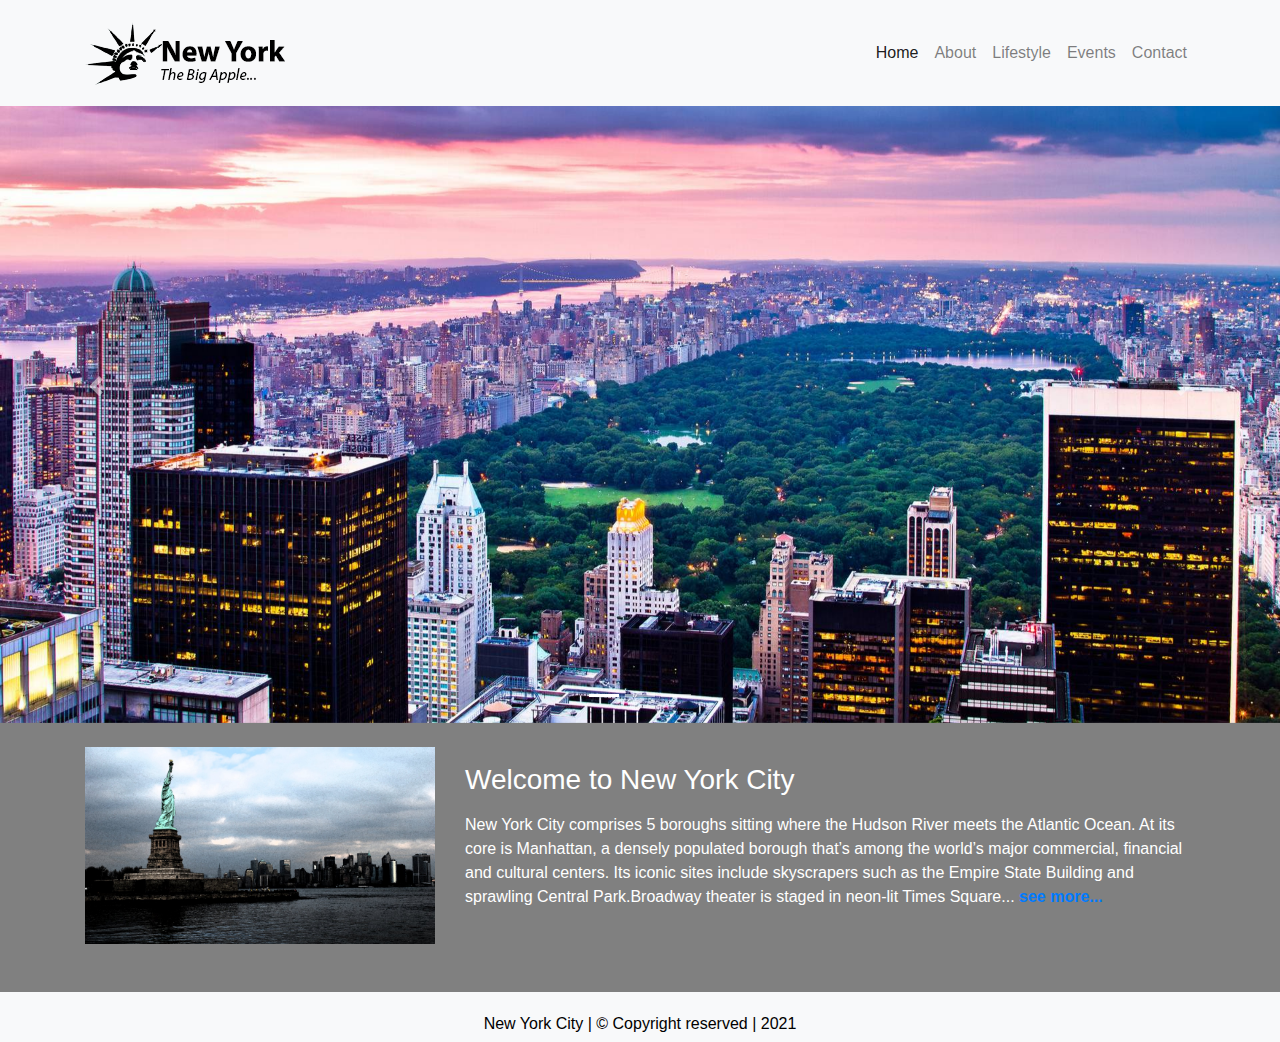
<file: index.html>
<html>
<head>
<title>New York</title>
<link rel="stylesheet" href="resources/bootstrap.min.css">
  <script src="resources/jquery.slim.min.js"></script>
  <script src="resources/bootstrap.bundle.min.js"></script>
  <link rel="stylesheet" type="text/css" href="css\carousel.css">
  <link rel="stylesheet" type="text/css" href="css\style.css">
</head>
<body>
<!-- Navigation -->
<nav class="navbar navbar-expand-lg navbar-light bg-light fixed-top">
  <div class="container">
    <a class="navbar-brand" href="index.html"><img src="images/ny.png"></a>
    <button class="navbar-toggler" type="button" data-toggle="collapse" data-target="#navbarResponsive" aria-controls="navbarResponsive" aria-expanded="false" aria-label="Toggle navigation">
          <span class="navbar-toggler-icon"></span>
        </button>
    <div class="collapse navbar-collapse" id="navbarResponsive">
      <ul class="navbar-nav ml-auto">
        <li class="nav-item active">
          <a class="nav-link" href="index.html">Home</a>
        </li>
        <li class="nav-item">
          <a class="nav-link" href="about.html">About</a>
        </li>
        <li class="nav-item">
          <a class="nav-link" href="lifestyle.html">Lifestyle</a>
        </li>
		<li class="nav-item">
          <a class="nav-link" href="events.html">Events</a>
        </li>
        <li class="nav-item">
          <a class="nav-link" href="contact.html">Contact</a>
        </li>
      </ul>
    </div>
  </div>
</nav>

<!-- Page Content -->
<section class="py-5">
    <!-- Page Content -->
    <!-- Portfolio Item Row -->
  <div id="carouselExampleIndicators" class="carousel slide" data-ride="carousel">
    <ol class="carousel-indicators">
      <li data-target="#carouselExampleIndicators" data-slide-to="0" class="active"></li>
      <li data-target="#carouselExampleIndicators" data-slide-to="1"></li>
      <li data-target="#carouselExampleIndicators" data-slide-to="2"></li>
    </ol>
    <div class="carousel-inner" role="listbox">
      <!-- Slide One - Set the background image for this slide in the line below -->
      <div class="carousel-item active" style="background-image: url('images/new1.jpg')">
      </div>
      <!-- Slide Two - Set the background image for this slide in the line below -->
      <div class="carousel-item" style="background-image: url('images/new2.jpg')">
      </div>
      <!-- Slide Three - Set the background image for this slide in the line below -->
      <div class="carousel-item" style="background-image: url('images/new3.jpg')">
      </div>
    </div>
    <a class="carousel-control-prev" href="#carouselExampleIndicators" role="button" data-slide="prev">
          <span class="carousel-control-prev-icon" aria-hidden="true"></span>
          <span class="sr-only">Previous</span>
        </a>
    <a class="carousel-control-next" href="#carouselExampleIndicators" role="button" data-slide="next">
          <span class="carousel-control-next-icon" aria-hidden="true"></span>
          <span class="sr-only">Next</span>
        </a>
  </div><br>
<div class="container">

  <div class="row">

    <div class="col-md-4">
      <img class="img-fluid" src="images/liberty.jpg" alt="Statue of Liberty">
    </div>

    <div class="col-md-8">
      <h3 class="my-3">Welcome to New York City</h3>
      <p>
        New York City comprises 5 boroughs sitting where the Hudson River meets the Atlantic Ocean. At its core is Manhattan, a densely populated borough that’s among the world’s major commercial, financial and cultural centers. Its iconic sites include skyscrapers such as the Empire State Building and sprawling Central Park.Broadway theater is staged in neon-lit Times Square...<a href="about.html"><b> see more...</b></a>
      </p>
    </div>

  </div>
  <!-- /.row -->

</div>
<!-- /.container -->
</section>
<footer>New York City |  &copy; Copyright reserved | 2021</footer>


</body>
</html>
</file>
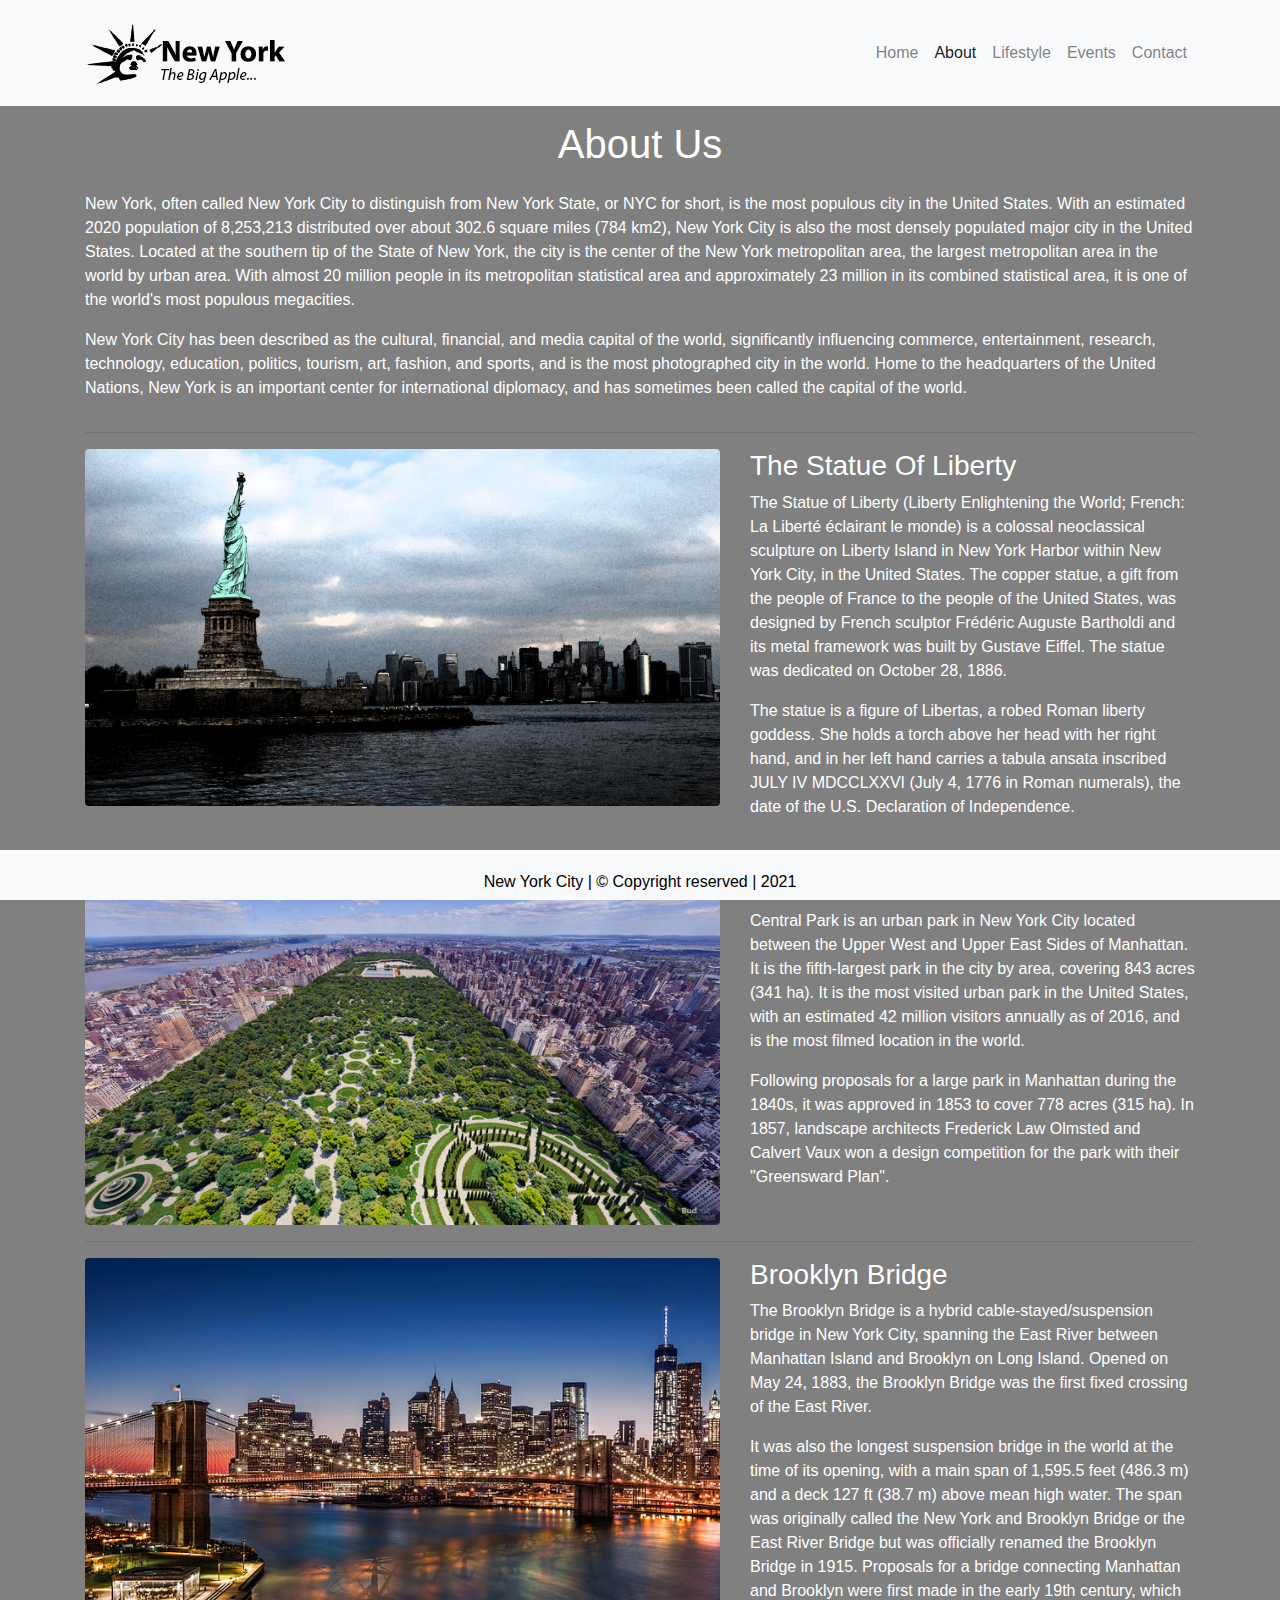
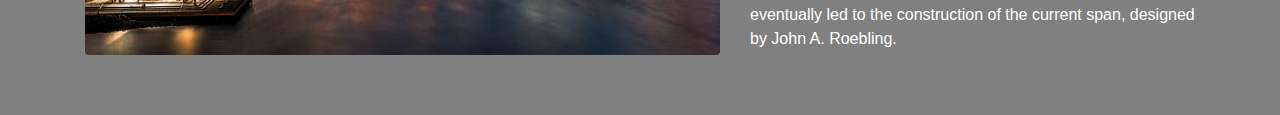
<file: about.html>
<html>
<head>
<title>New York</title>
<link rel="stylesheet" type="text/css" href="css\bootstrap.min.css">
<link rel="stylesheet" type="text/css" href="css\style.css">
<script src="css\bootstrap.bundle.min.js"></script>
<script src="css\jquery.slim.min.js"></script>
</head>
<body>
<!-- Navigation -->
<nav class="navbar navbar-expand-lg navbar-light bg-light fixed-top">
  <div class="container">
    <a class="navbar-brand" href="index.html"><img src="images/ny.png"></a>
    <button class="navbar-toggler" type="button" data-toggle="collapse" data-target="#navbarResponsive" aria-controls="navbarResponsive" aria-expanded="false" aria-label="Toggle navigation">
          <span class="navbar-toggler-icon"></span>
        </button>
    <div class="collapse navbar-collapse" id="navbarResponsive">
      <ul class="navbar-nav ml-auto">
        <li class="nav-item">
          <a class="nav-link" href="index.html">Home</a>
        </li>
        <li class="nav-item active">
          <a class="nav-link" href="about.html">About</a>
        </li>
        <li class="nav-item">
          <a class="nav-link" href="lifestyle.html">Lifestyle</a>
        </li>
		<li class="nav-item">
          <a class="nav-link" href="events.html">Events</a>
        </li>
        <li class="nav-item">
          <a class="nav-link" href="contact.html">Contact</a>
        </li>
      </ul>
    </div>
  </div>
</nav>

<!-- Page Content -->
<section class="py-5">
  <!-- Page Content -->
  <div class="container">

    <!-- Page Heading --><br><br>
    <h1 class="my-4 text-center">About Us
    </h1>

    <!-- Project One -->
    <div class="row">
      
      <div class="col-md-12">
        <p>
          New York, often called New York City to distinguish from New York State, or NYC for short, is the most populous city in the United States. With an estimated 2020 population of 8,253,213 distributed over about 302.6 square miles (784 km2), New York City is also the most densely populated major city in the United States. Located at the southern tip of the State of New York, the city is the center of the New York metropolitan area, the largest metropolitan area in the world by urban area. With almost 20 million people in its metropolitan statistical area and approximately 23 million in its combined statistical area, it is one of the world's most populous megacities. 
        </p>
        <p>
          New York City has been described as the cultural, financial, and media capital of the world, significantly influencing commerce, entertainment, research, technology, education, politics, tourism, art, fashion, and sports, and is the most photographed city in the world. Home to the headquarters of the United Nations, New York is an important center for international diplomacy, and has sometimes been called the capital of the world.
        </p>
        
      </div>
    </div>
    <!-- /.row -->

    <hr>

    <!-- Project Two -->
    <div class="row">
      <div class="col-md-7">
        <a href="#">
          <img class="img-fluid rounded mb-3 mb-md-0" src="images/liberty.jpg" alt="">
        </a>
      </div>
      <div class="col-md-5">
        <h3>The Statue Of Liberty</h3>
        <p>The Statue of Liberty (Liberty Enlightening the World; French: La Liberté éclairant le monde) is a colossal neoclassical sculpture on Liberty Island in New York Harbor within New York City, in the United States. The copper statue, a gift from the people of France to the people of the United States, was designed by French sculptor Frédéric Auguste Bartholdi and its metal framework was built by Gustave Eiffel. The statue was dedicated on October 28, 1886.</p>
        <p>The statue is a figure of Libertas, a robed Roman liberty goddess. She holds a torch above her head with her right hand, and in her left hand carries a tabula ansata inscribed JULY IV MDCCLXXVI (July 4, 1776 in Roman numerals), the date of the U.S. Declaration of Independence.</p>
      </div>
    </div>
    <!-- /.row -->

    <hr>

    <!-- Project Three -->
    <div class="row">
      <div class="col-md-7">
        <a href="#">
          <img class="img-fluid rounded mb-3 mb-md-0" src="images/central.jpg" alt="">
        </a>
      </div>
      <div class="col-md-5">
        <h3>Central Park</h3>
        <p>Central Park is an urban park in New York City located between the Upper West and Upper East Sides of Manhattan. It is the fifth-largest park in the city by area, covering 843 acres (341 ha). It is the most visited urban park in the United States, with an estimated 42 million visitors annually as of 2016, and is the most filmed location in the world.</p>
        <p>Following proposals for a large park in Manhattan during the 1840s, it was approved in 1853 to cover 778 acres (315 ha). In 1857, landscape architects Frederick Law Olmsted and Calvert Vaux won a design competition for the park with their "Greensward Plan". </p>
      </div>
    </div>
    <!-- /.row -->

    <hr>

    <!-- Project Two -->
    <div class="row">
      <div class="col-md-7">
        <a href="#">
          <img class="img-fluid rounded mb-3 mb-md-0" src="images/brooklyn.jpg" alt="">
        </a>
      </div>
      <div class="col-md-5">
        <h3>Brooklyn Bridge</h3>
        <p>The Brooklyn Bridge is a hybrid cable-stayed/suspension bridge in New York City, spanning the East River between Manhattan Island and Brooklyn on Long Island. Opened on May 24, 1883, the Brooklyn Bridge was the first fixed crossing of the East River. </p>
        <p>It was also the longest suspension bridge in the world at the time of its opening, with a main span of 1,595.5 feet (486.3 m) and a deck 127 ft (38.7 m) above mean high water. The span was originally called the New York and Brooklyn Bridge or the East River Bridge but was officially renamed the Brooklyn Bridge in 1915. Proposals for a bridge connecting Manhattan and Brooklyn were first made in the early 19th century, which eventually led to the construction of the current span, designed by John A. Roebling.</p>
      </div>
    </div>
    <!-- /.row -->

  </div>
  <!-- /.container -->
</section>
<footer class="fixed-bottom">New York City |  &copy; Copyright reserved | 2021</footer>
</body>
</html>
</file>
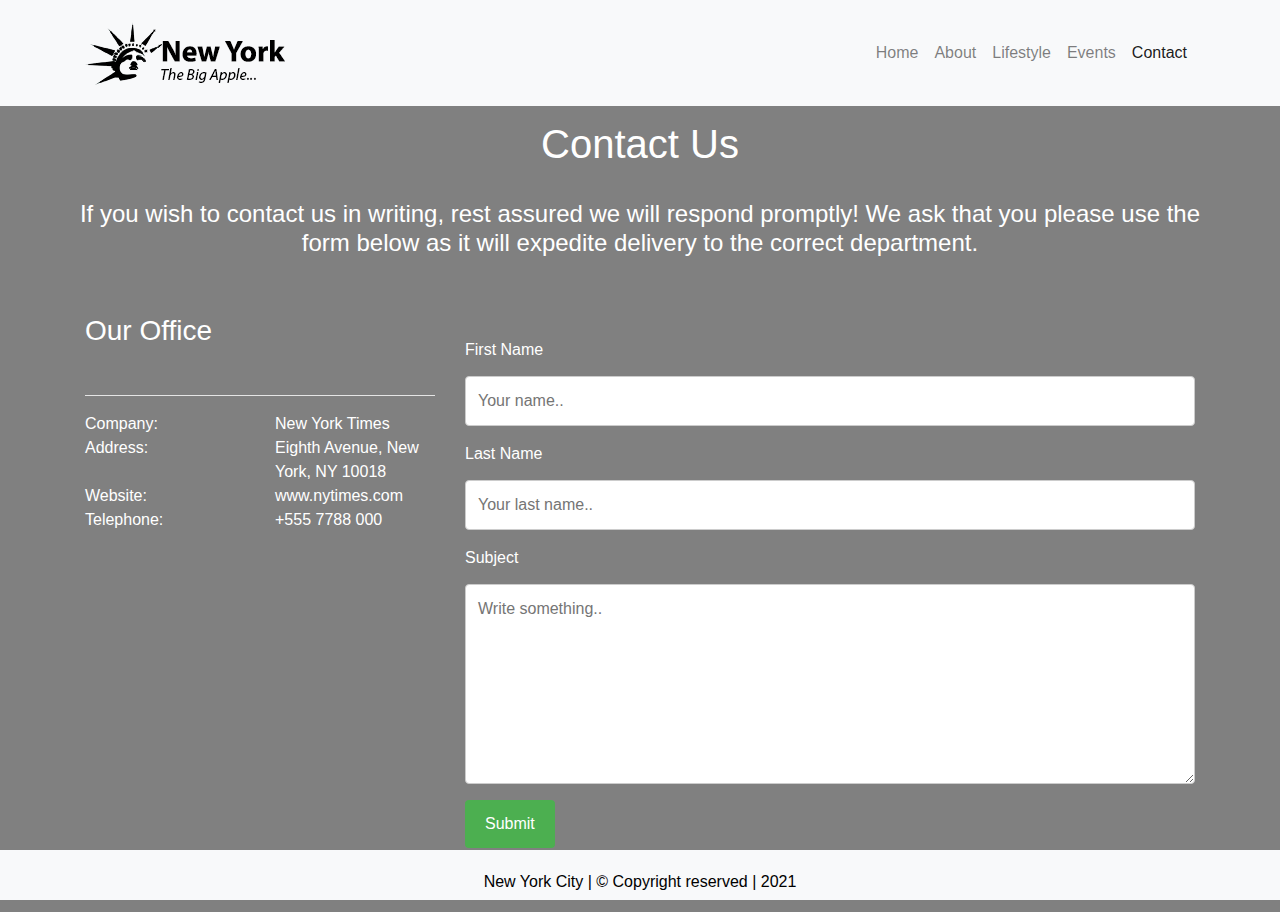
<file: contact.html>
<html>
<head>
<title>New York</title>
<link rel="stylesheet" type="text/css" href="css\bootstrap.min.css">
<link rel="stylesheet" type="text/css" href="css\style.css">
<script src="css\bootstrap.bundle.min.js"></script>
<script src="css\jquery.slim.min.js"></script>
<script>
function openWin() {
  window.open("thank.html");
}
</script>
</head>
<body>
<!-- Navigation -->
<nav class="navbar navbar-expand-lg navbar-light bg-light fixed-top">
  <div class="container">
    <a class="navbar-brand" href="index.html"><img src="images/ny.png"></a>
    <button class="navbar-toggler" type="button" data-toggle="collapse" data-target="#navbarResponsive" aria-controls="navbarResponsive" aria-expanded="false" aria-label="Toggle navigation">
          <span class="navbar-toggler-icon"></span>
        </button>
    <div class="collapse navbar-collapse" id="navbarResponsive">
      <ul class="navbar-nav ml-auto">
        <li class="nav-item">
          <a class="nav-link" href="index.html">Home</a>
        </li>
        <li class="nav-item">
          <a class="nav-link" href="about.html">About</a>
        </li>
        <li class="nav-item">
          <a class="nav-link" href="lifestyle.html">Lifestyle</a>
        </li>
		<li class="nav-item">
          <a class="nav-link" href="events.html">Events</a>
        </li>
        <li class="nav-item active">
          <a class="nav-link" href="contact.html">Contact</a>
        </li>
      </ul>
    </div>
  </div>
</nav>

<!-- Page Content -->
<section class="py-5">
  <div class="container"><br>
          <div class="row">
              <!-- Section Titile -->
              <div class="col-md-12"><br><br>
                  <h1 class="text-center">Contact Us</h1><br>

              </div>
            
                <h4 class="text-center">If you wish to contact us in writing, rest assured we will respond promptly! We ask that you please use the form below as it will expedite delivery to the correct department.</h4>
            </div>
<br><br>
          <div class="row">

              <div class="col-md-4">
                <h3>Our Office</h3><br>
                <hr style="color:#ffffff;background-color:#ffffff">
                <p>
                  <div class="row">
                    <div class="col-md-6">Company:</div><div class="col-md-6">New York Times</div>
                    <div class="col-md-6">Address:</div><div class="col-md-6"> Eighth Avenue, New York, NY 10018</div>
                    <div class="col-md-6">Website:</div><div class="col-md-6">www.nytimes.com</div>
                    <div class="col-md-6">Telephone:</div><div class="col-md-6">+555 7788 000</div>
                  </div>
                  
                </p>
              </div>
              <div class="col-md-8"><br>
                  <form name="feedbackForm" onsubmit="return validateForm()" action="thank.html">
                    <label for="fname">First Name</label>
                    <input type="text" id="fname" name="firstname" placeholder="Your name..">

                    <label for="lname">Last Name</label>
                    <input type="text" id="lname" name="lastname" placeholder="Your last name..">

                    <label for="subject">Subject</label>
                    <textarea id="subject" name="subject" placeholder="Write something.." style="height:200px"></textarea>

                    <input type="submit" value="Submit">
                  </form>
              </div>
          </div>
      </div>
</section>
<footer class="fixed-bottom">New York City |  &copy; Copyright reserved | 2021</footer>

<script>
function validateForm() {
  var x = document.forms["feedbackForm"]["fname"].value;
  var y = document.forms["feedbackForm"]["lname"].value;
  var z = document.forms["feedbackForm"]["subject"].value;
  if (x == "" || y=="" || z == "") {
    alert("Please make sure every field is filled out.");
    return false;
  }
}
</script>
</body>
</html>
</file>
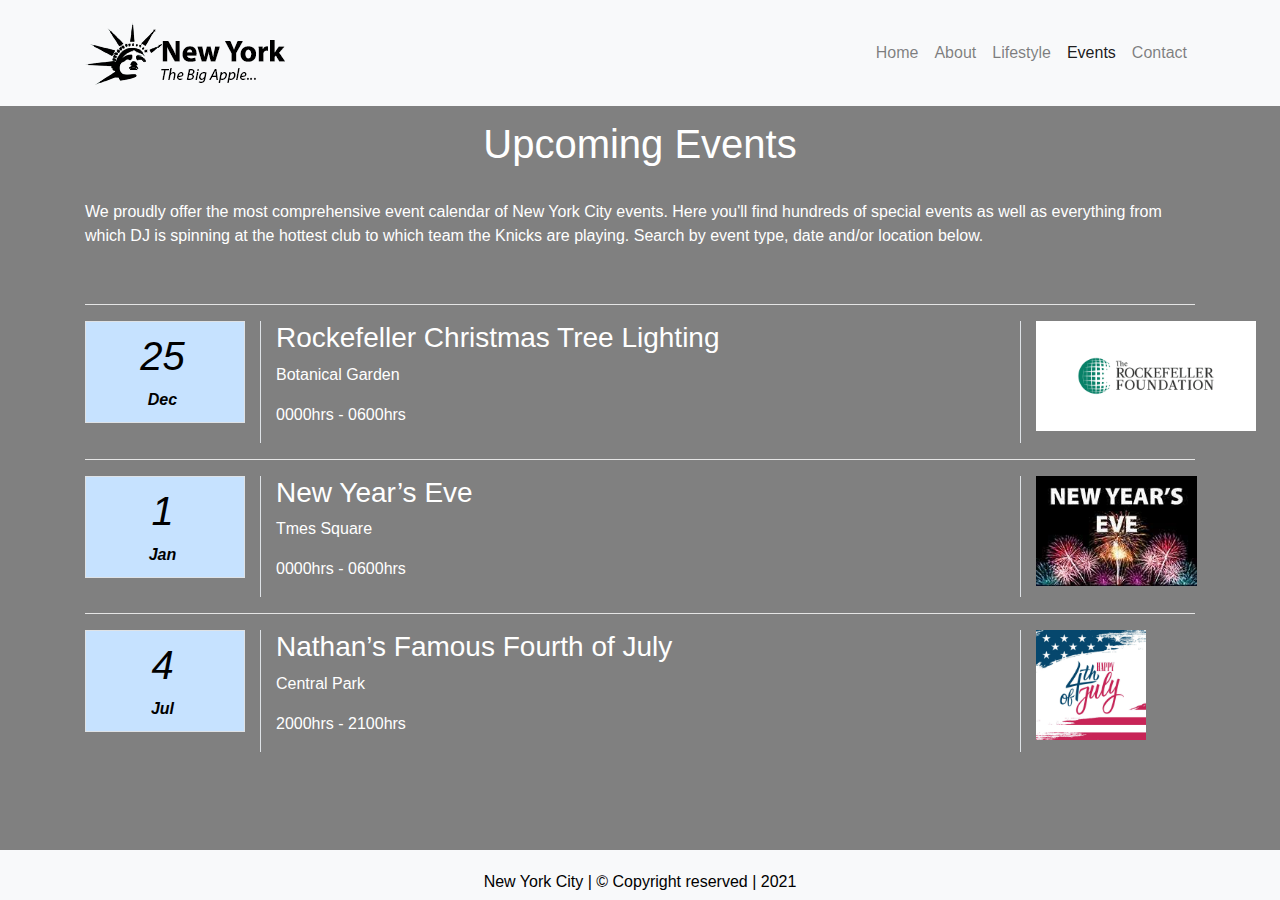
<file: events.html>
<html>
<head>
<title>New York</title>
<link rel="stylesheet" type="text/css" href="css\bootstrap.min.css">
<link href="css/all.css" rel="stylesheet">
<link rel="stylesheet" type="text/css" href="css\style.css">
<script src="css\bootstrap.bundle.min.js"></script>
<script src="css\jquery.slim.min.js"></script>
</head>
<body>
<!-- Navigation -->
<nav class="navbar navbar-expand-lg navbar-light bg-light fixed-top">
  <div class="container">
    <a class="navbar-brand" href="index.html"><img src="images/ny.png"></a>
    <button class="navbar-toggler" type="button" data-toggle="collapse" data-target="#navbarResponsive" aria-controls="navbarResponsive" aria-expanded="false" aria-label="Toggle navigation">
          <span class="navbar-toggler-icon"></span>
        </button>
    <div class="collapse navbar-collapse" id="navbarResponsive">
      <ul class="navbar-nav ml-auto">
        <li class="nav-item">
          <a class="nav-link" href="index.html">Home</a>
        </li>
        <li class="nav-item">
          <a class="nav-link" href="about.html">About</a>
        </li>
        <li class="nav-item">
          <a class="nav-link" href="lifestyle.html">Lifestyle</a>
        </li>
		<li class="nav-item">
          <a class="nav-link active" href="events.html">Events</a>
        </li>
        <li class="nav-item">
          <a class="nav-link" href="contact.html">Contact</a>
        </li>
      </ul>
    </div>
  </div>
</nav><br>
<!-- Page Content -->
<section class="py-5">
  <div class="container"><br><br>
    <h1 class="font-weight-light text-center">Upcoming Events</h1><br>

    <p>We proudly offer the most comprehensive event calendar of New York City events. Here you'll find hundreds of special events as well as everything from which DJ is spinning at the hottest club to which team the Knicks are playing. Search by event type, date and/or location below.</p><br>
    

      <hr style="color:#ffffff;background-color:#ffffff">
      <div class="row">

        <div class="col-md-2">
          <div class="border text-center" id="date_box">
          <i><h1>25</h1></i>
          <i><b>Dec</b></i>
        </div>
        </div>

        <div class="col-md-8 border-left">
          <h3><i class=""></i> Rockefeller Christmas Tree Lighting</h3>
          <p><i class=""></i>Botanical Garden</p>
          <p><i class=""></i>0000hrs - 0600hrs</p>
        </div>

          <div class="col-md-2 border-left">
          <img src="images/rock.png" alt="" height="110px;">
        </div>
      </div>
      
      <hr style="color:#ffffff;background-color:#ffffff">
      <div class="row">

        <div class="col-md-2">
          <div class="border text-center" id="date_box">
          <i><h1>1</h1></i>
          <i><b>Jan</b></i>
        </div>
        </div>

        <div class="col-md-8 border-left">
          <h3><i class=""></i> New Year’s Eve</h3>
          <p><i class=""></i>Tmes Square</p>
          <p><i class=""></i>0000hrs - 0600hrs</p>
        </div>

          <div class="col-md-2 border-left">
          <img src="images/eve.jpg" alt="" height="110px;">
        </div>
      </div>
   
      <hr style="color:#ffffff;background-color:#ffffff">
      <div class="row">

        <div class="col-md-2">
          <div class="border text-center" id="date_box">
          <i><h1>4</h1></i>
          <i><b>Jul</b></i>
        </div>
        </div>

        <div class="col-md-8 border-left">
          <h3><i class="" aria-hidden="true"></i> Nathan’s Famous Fourth of July</h3>
          <p><i class=""></i>Central Park</p>
          <p><i class=""></i>2000hrs - 2100hrs</p>
        </div>

          <div class="col-md-2 border-left">
          <img src="images/4.jpg" alt="" height="110px;">
        </div>
      </div>


  </div>
</section>
<footer class="fixed-bottom">New York City |  &copy; Copyright reserved | 2021</footer>
</body>
</html>
</file>
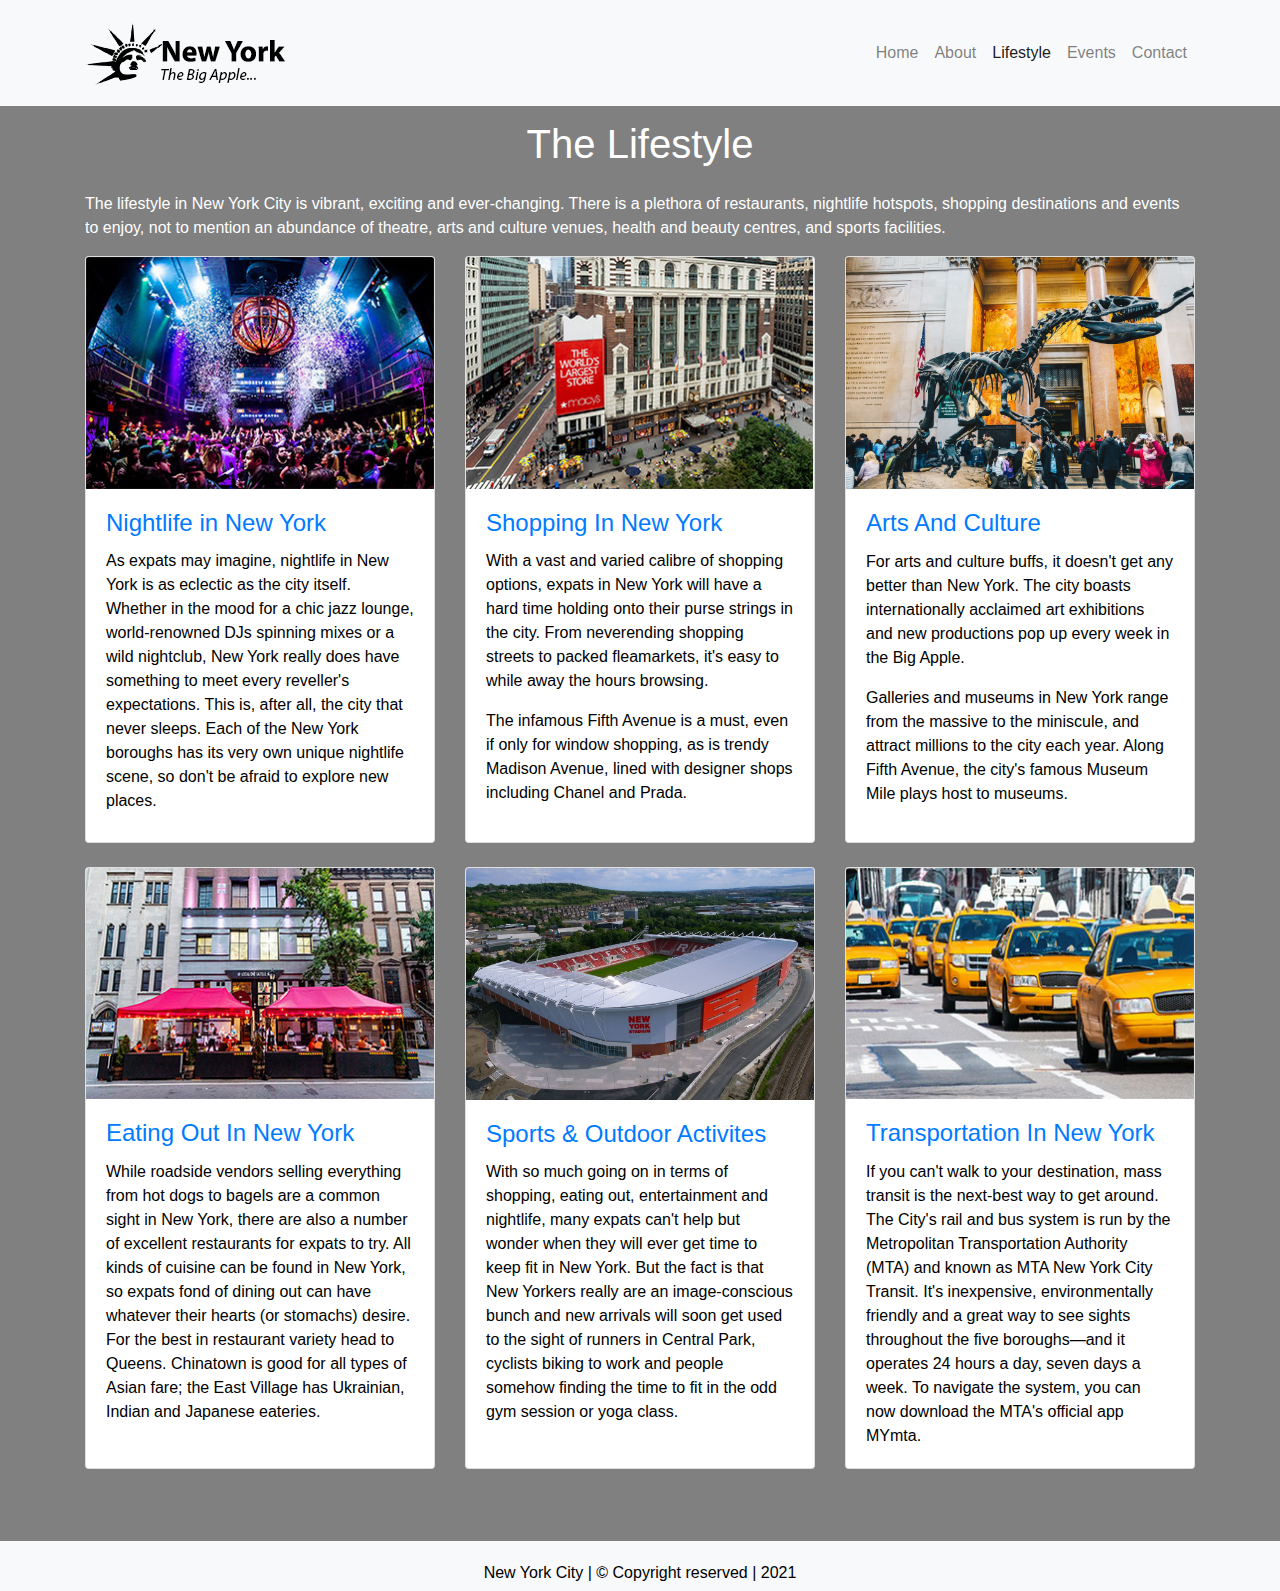
<file: lifestyle.html>
<html>
<head>
<title>New York</title>
<link rel="stylesheet" type="text/css" href="css\bootstrap.min.css">
<link rel="stylesheet" type="text/css" href="css\style.css">
<script src="css\bootstrap.bundle.min.js"></script>
<script src="css\jquery.slim.min.js"></script>
</head>
<body>
<!-- Navigation -->
<nav class="navbar navbar-expand-lg navbar-light bg-light fixed-top">
  <div class="container">
    <a class="navbar-brand" href="index.html"><img src="images/ny.png"></a>
    <button class="navbar-toggler" type="button" data-toggle="collapse" data-target="#navbarResponsive" aria-controls="navbarResponsive" aria-expanded="false" aria-label="Toggle navigation">
          <span class="navbar-toggler-icon"></span>
        </button>
    <div class="collapse navbar-collapse" id="navbarResponsive">
     <ul class="navbar-nav ml-auto">
        <li class="nav-item">
          <a class="nav-link" href="index.html">Home</a>
        </li>
        <li class="nav-item">
          <a class="nav-link" href="about.html">About</a>
        </li>
        <li class="nav-item active">
          <a class="nav-link" href="lifestyle.html">Lifestyle</a>
        </li>
		<li class="nav-item">
          <a class="nav-link" href="events.html">Events</a>
        </li>
        <li class="nav-item">
          <a class="nav-link" href="contact.html">Contact</a>
        </li>
      </ul>
    </div>
  </div>
</nav>

<!-- Page Content -->
<section class="py-5">
  <div class="container">

  <!-- Page Heading --><br><br>
  <h1 class="my-4 text-center">The Lifestyle
  </h1>

  <div class="row">
    <div class="col-sm-12">
      <p>The lifestyle in New York City is vibrant, exciting and ever-changing. There is a plethora of restaurants, nightlife hotspots, shopping destinations and events to enjoy, not to mention an abundance of theatre, arts and culture venues, health and beauty centres, and sports facilities.</p>
    </div>
    <div class="col-lg-4 col-sm-6 mb-4" style="color: #000000;">
      <div class="card h-100">
        <a href="#"><img class="card-img-top" src="images/nightt.jpg" alt=""></a>
        <div class="card-body">
          <h4 class="card-title">
            <a href="#">Nightlife in New York</a>
          </h4>
          <p class="card-text">As expats may imagine, nightlife in New York is as eclectic as the city itself. Whether in the mood for a chic jazz lounge, world-renowned DJs spinning mixes or a wild nightclub, New York really does have something to meet every reveller's expectations. This is, after all, the city that never sleeps. Each of the New York boroughs has its very own unique nightlife scene, so don't be afraid to explore new places.</p>
        </div>
      </div>
    </div>
    <div class="col-lg-4 col-sm-6 mb-4" style="color: #000000;">
      <div class="card h-100">
        <a href="#"><img class="card-img-top" src="images/shoppingt.jpg" alt=""></a>
        <div class="card-body">
          <h4 class="card-title">
            <a href="#">Shopping In New York</a>
          </h4>

            <p>With a vast and varied calibre of shopping options, expats in New York will have a hard time holding onto their purse strings in the city. From neverending shopping streets to packed fleamarkets, it's easy to while away the hours browsing.</p>

            <p>The infamous Fifth Avenue is a must, even if only for window shopping, as is trendy Madison Avenue, lined with designer shops including Chanel and Prada.</p>
        </div>
      </div>
    </div>
    <div class="col-lg-4 col-sm-6 mb-4" style="color: #000000;">
      <div class="card h-100">
        <a href="#"><img class="card-img-top" src="images/museum.jpg" alt=""></a>
        <div class="card-body">
          <h4 class="card-title">
            <a href="#">Arts And Culture</a>
          </h4>
          <p class="card-text">For arts and culture buffs, it doesn't get any better than New York. The city boasts internationally acclaimed art exhibitions and new productions pop up every week in the Big Apple.</p>
          <p>Galleries and museums in New York range from the massive to the miniscule, and attract millions to the city each year. Along Fifth Avenue, the city's famous Museum Mile plays host to museums.</p>
        </div>
      </div>
    </div>
    <div class="col-lg-4 col-sm-6 mb-4" style="color: #000000;">
      <div class="card h-100">
        <a href="#"><img class="card-img-top" src="images/eating.jpg" alt=""></a>
        <div class="card-body">
          <h4 class="card-title">
            <a href="#">Eating Out In New York</a>
          </h4>
          <p class="card-text">While roadside vendors selling everything from hot dogs to bagels are a common sight in New York, there are also a number of excellent restaurants for expats to try. All kinds of cuisine can be found in New York, so expats fond of dining out can have whatever their hearts (or stomachs) desire. For the best in restaurant variety head to Queens. Chinatown is good for all types of Asian fare; the East Village has Ukrainian, Indian and Japanese eateries.</p>
        </div>
      </div>
    </div>
    <div class="col-lg-4 col-sm-6 mb-4" style="color: #000000;">
      <div class="card h-100">
        <a href="#"><img class="card-img-top" src="images/stadium.jpg" alt=""></a>
        <div class="card-body">
          <h4 class="card-title">
            <a href="#">Sports & Outdoor Activites</a>
          </h4>
          <p class="card-text">With so much going on in terms of shopping, eating out, entertainment and nightlife, many expats can't help but wonder when they will ever get time to keep fit in New York. But the fact is that New Yorkers really are an image-conscious bunch and new arrivals will soon get used to the sight of runners in Central Park, cyclists biking to work and people somehow finding the time to fit in the odd gym session or yoga class.</p>
        </div>
      </div>
    </div>
    <div class="col-lg-4 col-sm-6 mb-4" style="color: #000000;">
      <div class="card h-100">
        <a href="#"><img class="card-img-top" src="images/transport.jpg" alt=""></a>
        <div class="card-body">
          <h4 class="card-title">
            <a href="#">Transportation In New York</a>
          </h4>
          <p class="card-text">If you can't walk to your destination, mass transit is the next-best way to get around. The City's rail and bus system is run by the Metropolitan Transportation Authority (MTA) and known as MTA New York City Transit. It's inexpensive, environmentally friendly and a great way to see sights throughout the five boroughs—and it operates 24 hours a day, seven days a week. To navigate the system, you can now download the MTA's official app MYmta.</p>
        </div>
      </div>
    </div>
  </div>
  <!-- /.row -->

</div>
<!-- /.container -->
</section>
<footer>New York City |  &copy; Copyright reserved | 2021</footer>
</body>
</html>
</file>
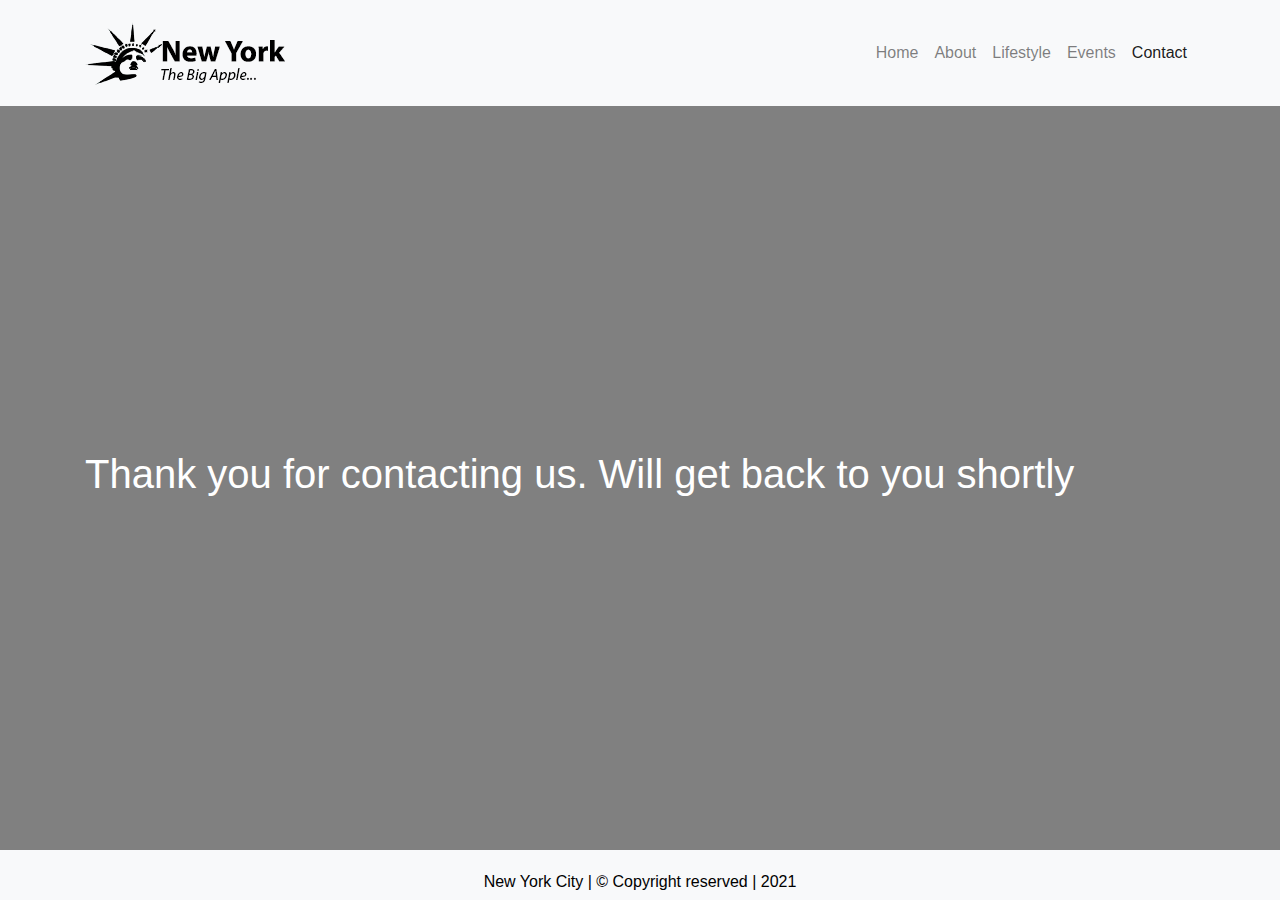
<file: thank.html>
<html>
<head>
<title>New York</title>
<link rel="stylesheet" type="text/css" href="css\bootstrap.min.css">
<link rel="stylesheet" type="text/css" href="css\style.css">
<script src="css\bootstrap.bundle.min.js"></script>
<script src="css\jquery.slim.min.js"></script>
</head>
<body>
<!-- Navigation -->
<nav class="navbar navbar-expand-lg navbar-light bg-light fixed-top">
  <div class="container">
    <a class="navbar-brand" href="index.html"><img src="images/ny.png"></a>
    <button class="navbar-toggler" type="button" data-toggle="collapse" data-target="#navbarResponsive" aria-controls="navbarResponsive" aria-expanded="false" aria-label="Toggle navigation">
          <span class="navbar-toggler-icon"></span>
        </button>
    <div class="collapse navbar-collapse" id="navbarResponsive">
      <ul class="navbar-nav ml-auto">
        <li class="nav-item">
          <a class="nav-link" href="index.html">Home</a>
        </li>
        <li class="nav-item">
          <a class="nav-link" href="about.html">About</a>
        </li>
        <li class="nav-item">
          <a class="nav-link" href="lifestyle.html">Lifestyle</a>
        </li>
		<li class="nav-item">
          <a class="nav-link" href="events.html">Events</a>
        </li>
        <li class="nav-item active">
          <a class="nav-link" href="contact.html">Contact</a>
        </li>
      </ul>
    </div>
  </div>
</nav>


<!-- Page Content -->
<section class="py-5">
  <div class="container">
    <br>
    <h1 class="font-weight-light" id="thank_text">Thank you for contacting us. Will get back to you shortly</h1>
    
  </div>
</section>
<footer class="fixed-bottom">New York City |  &copy; Copyright reserved | 2021</footer>
</body>
</html>
</file>
